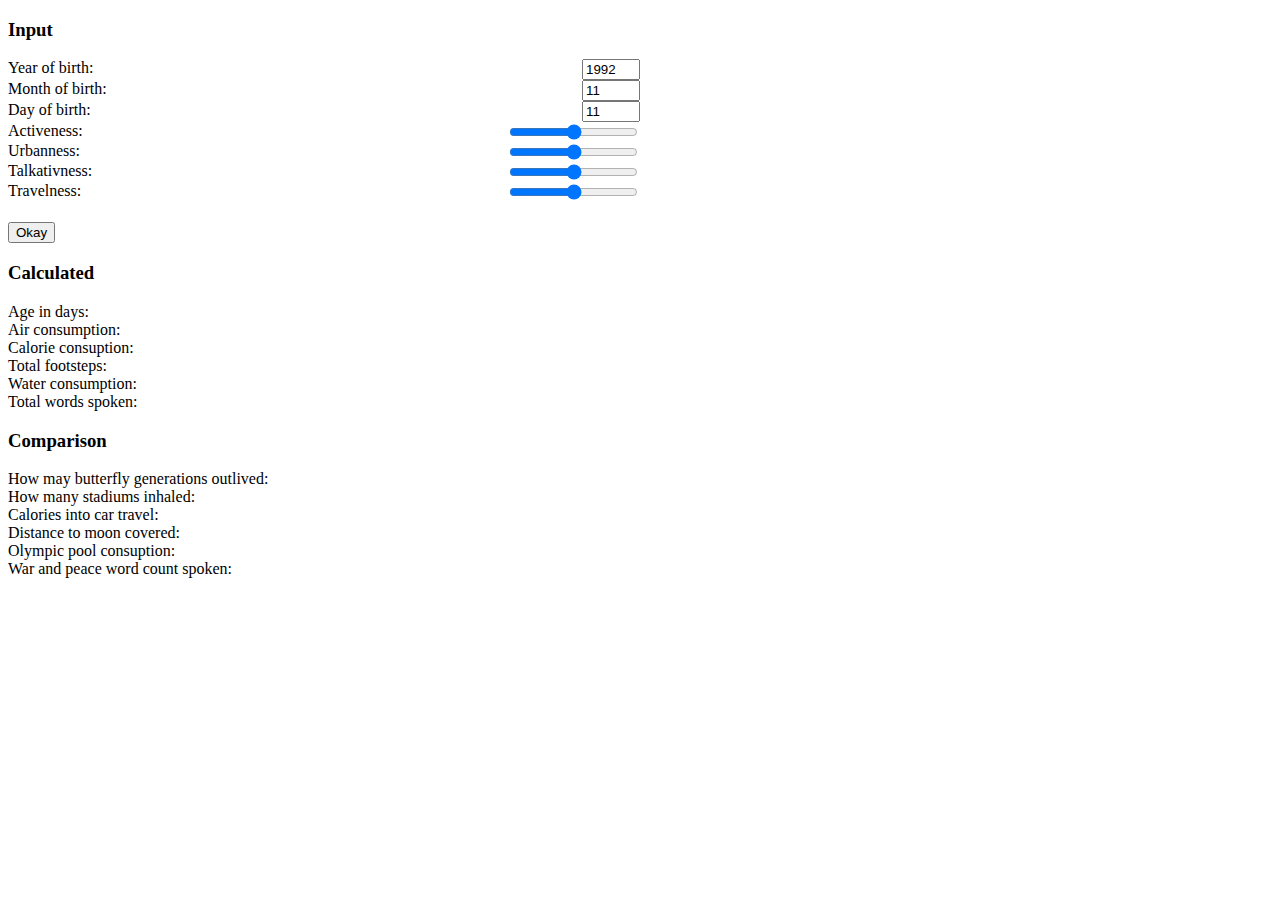
<file: index.html>
<!DOCTYPE html>
<html lang="en">
<head>
    <meta charset="UTF-8">
    <meta name="viewport" content="width=device-width, initial-scale=1.0">
    <title>Document</title>
    <link rel="stylesheet" href="style.css">
    <script type="module" defer src="script.js"></script>
    <script type="module" defer src="data.js"></script>
</head>
  <body>
    <h3>Input</h3>
    <div>
      <span>Year of birth: </span>
      <input value="1992" class="year-input" min="1900" max="2025" step="1" type="number">
    </div>
    <div>
      <span>Month of birth: </span>
      <input value="11" class="month-input" min="1" max="12" step="1" type="number">
    </div>
    <div>
      <span>Day of birth: </span>
      <input value="11" class="day-input" min="1" max="31" step="1" type="number">
    </div>
    <div>
      <span>Activeness: </span>
      <input type="range" class="activness-input" min="0.5" max="1.5" step="0.1" value="1" name="activness-input" id="activness-input">
    </div>
    <div>
      <span>Urbanness: </span>
      <input type="range" class="urbanness-input" min="0.5" max="1.5" step="0.1" value="1" name="urbanness-input" id="activness-input">
    </div>
    <div>
      <span>Talkativness: </span>
      <input type="range" class="talkativness-input" min="0.5" max="1.5" step="0.1" value="1" name="talkativness-input" id="activness-input">
    </div>
    <div>
      <span>Travelness: </span>
      <input type="range" class="travelness-input" min="0.5" max="1.5" step="0.1" value="1" name="travelness-input" id="activness-input">

    </div>
    <button value="1" class="the-okay-button">Okay</button>

    <h3>Calculated</h3>
    <div>
      <span>Age in days: </span>
      <span class="age-result"></span>
    </div>
    <div>
      <span>Air consumption: </span>
      <span class="air-result"></span>
    </div>
    <div>
      <span>Calorie consuption: </span>
      <span class="calorie-result"></span>
    </div>
    <div>
      <span>Total footsteps: </span>
      <span class="footsteps-result"></span>
    </div>
    <div>
      <span>Water consumption: </span>
      <span class="water-result"></span>
    </div>
    <div>
      <span>Total words spoken: </span>
      <span class="words-result"></span>
    </div>

    <h3>Comparison</h3>
    <div>
      <span>How may butterfly generations outlived: </span>
      <span class="butterfly-result"></span>
    </div>
    <div>
      <span>How many stadiums inhaled: </span>
      <span class="stadium-result"></span>
    </div>
    <div>
      <span>Calories into car travel: </span>
      <span class="car-result"></span>
    </div>
    <div>
      <span>Distance to moon covered: </span>
      <span class="moon-result"></span>
    </div>
    <div>
      <span>Olympic pool consuption: </span>
      <span class="pool-result"></span>
    </div>
    <div>
      <span>War and peace word count spoken: </span>
      <span class="book-result"></span>
    </div>
  </body>
</html>
</file>
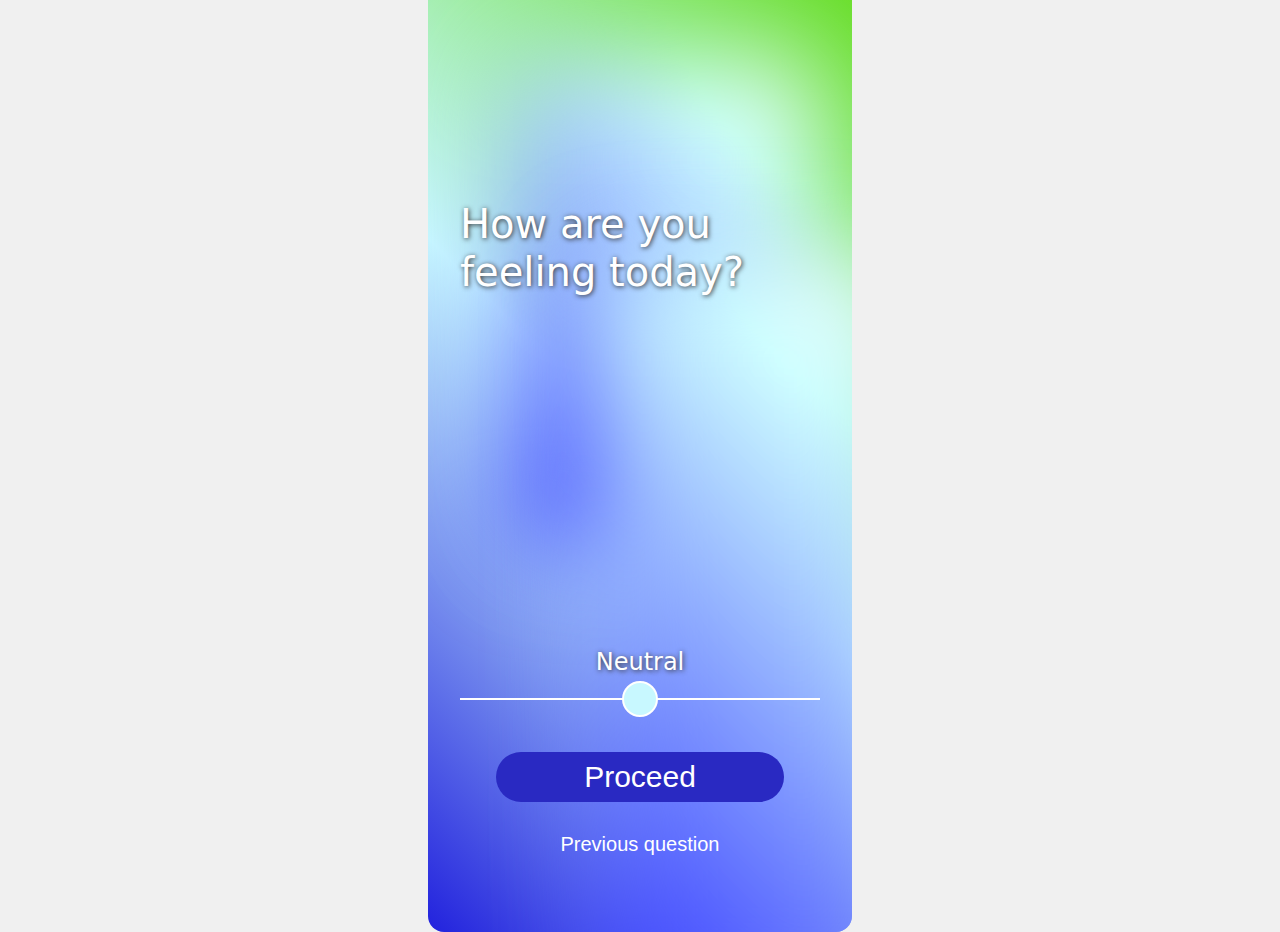
<file: input.html>
<!DOCTYPE html>
<html lang="en">
<head>
    <meta charset="UTF-8">
    <meta name="viewport" content="width=device-width, initial-scale=1.0">
    <title>Feeling Selector</title>
    <link rel="stylesheet" href="input_style.css">
    <script src="input_script.js"></script>
</head>
<body>
    <script>
      
    </script>
</body>
</html>
</file>
<file: style.css>
div {
    width: 50%;
    display: flex;
    justify-content: space-between;
}

input[type="number"] {
    width: 50px;
}

button {
    margin-top: 20px;
}
</file>
<file: input_style.css>
:root {
    font-family: Inter, system-ui, Avenir, Helvetica, Arial, sans-serif;
    line-height: 1.5;
    font-weight: 400;
    font-synthesis: none;
    text-rendering: optimizeLegibility;
    -webkit-font-smoothing: antialiased;
    -moz-osx-font-smoothing: grayscale;
}

body {
    margin: 0;
    min-height: 100vh;
    display: flex;
    justify-content: center;
    align-items: center;
    background: #f0f0f0;
}

main {
    width: 100%;
    height: 100dvh;
    display: flex;
    justify-content: center;
    align-items: center;
}

.wrapper {
    width: 360px;
    height: 100%;
    max-width: 100%;
    aspect-ratio: 9/16;
    border-radius: 16px;
    padding: 2rem;
    position: relative;
    overflow: hidden;
    background: linear-gradient(
        45deg, 
        var(--color-a, #22d), 
        var(--color-b, #c8f8ff), 
        var(--color-c, #6d2)
    );
    transition: --color-a 0.5s ease-in, --color-b 0.5s ease-in, --color-c 0.5s ease-in;
}

.wrapper::before,
.wrapper::after {
    content: '';
    position: absolute;
    background: linear-gradient(45deg, var(--color-a), var(--color-b));
    filter: blur(50px) brightness(1.25);
    border-radius: 24px;
}

.wrapper::before {
    left: 20%;
    top: 10%;
    width: 70%;
    height: 50%;
    animation: blob 8s infinite cubic-bezier(0.6, -0.28, 0.735, 0.045);
    transform-origin: 60%;
}

.wrapper::after {
    left: 40%;
    top: 30%;
    width: 70%;
    height: 80%;
    animation: blob 10s infinite cubic-bezier(0.215, 0.61, 0.355, 1) reverse;
    transform-origin: 60%;
}

.content {
    display: flex;
    flex-direction: column;
    align-items: center;
    position: relative;
    z-index: 2;
    color: white;
}

.title {
    margin-top: 200px;
    font-size: 2.5rem;
    line-height: 1.2;
    margin-bottom: 3rem;
    font-weight: 500;
    text-shadow: 1px 1px 5px rgb(51, 51, 51);
}

.label {
    margin-top: 300px;
    font-size: 1.5rem;
    text-align: center;
    margin-bottom: 1rem;
    font-weight: 500;
    text-shadow: 1px 1px 5px rgb(51, 51, 51);
}

.range {
    appearance: none;
    width: 100%;
    height: 2px;
    background: white;
    position: relative;
}

.range::-webkit-slider-thumb {
    appearance: none;
    width: 36px;
    height: 36px;
    border-radius: 50%;
    background: var(--color-b);
    border: 2px solid white;
    cursor: pointer;
}

.range::-moz-range-thumb {
    appearance: none;
    width: 36px;
    height: 36px;
    border-radius: 50%;
    background: var(--color-b);
    border: 2px solid white;
    cursor: pointer;
}

.button-next {
    background-color: rgb(41, 41, 194);
    color: white;
    font-size: 30px;
    margin: 10px;
    border: none;
    width: 80%;
    height: 50px;
    margin-top: 50px;
    border-radius: 30px;
}

.button-back {
    margin-top: 20px;
    border: none;
    background-color: transparent;
    font-size: 20px;
    color: white;
}

@keyframes blob {
    0% { transform: translate(0, 0) rotate(0deg); }
    30% { transform: rotate(40deg); }
    50% { transform: translate(300px, 390px) scale(1.1); }
    80% { transform: rotate(90deg); }
}

@property --color-a {
    syntax: "<color>";
    inherits: true;
    initial-value: transparent;
}

@property --color-b {
    syntax: "<color>";
    inherits: true;
    initial-value: transparent;
}

@property --color-c {
    syntax: "<color>";
    inherits: true;
    initial-value: transparent;
}
</file>
